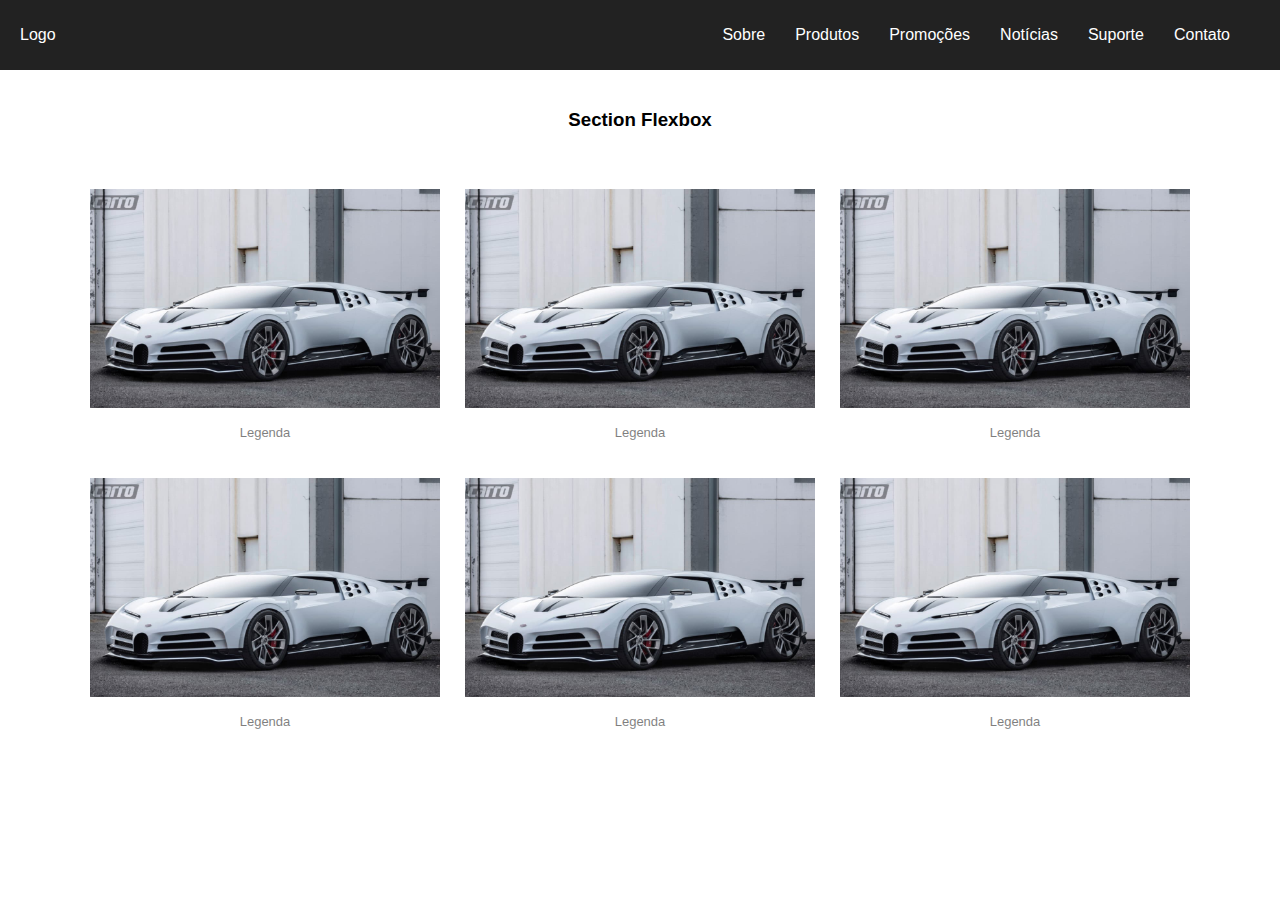
<file: index.html>
<!DOCTYPE HTML>
<html lang="pt">
<head>
<meta charset="utf-8">
  <meta name="author" content="Anthony_hanse_hespanhol">
  <meta name="description" content="você ira presenciar o pior codigo ja feito pela humanidade">
<title>trabalho de Anthony</title>
<meta name="viewport" content="width=device-width, initial-scale=1.0, maximum-scale=1"/>
<link rel="stylesheet" href="css/conserto.css">
<link rel="icon" href="icone/dog_batcheditor_fotor.png" type="image/png">
</head>
<body>
    <header>
        <a href="/"class="logo">Logo</a>
        <nav>
                    <ul>
<li><a href="/">Sobre</a></li>
<li><a href="/">Produtos</a></li>
<li><a href="/">Promoções</a></li>
<li><a href="/">Notícias</a></li>
<li><a href="/">Suporte</a></li>               
<li><a href="/">Contato</a></li>
</ul>        
        </nav>
    </header>
<h3>Section Flexbox</h3>        
<section>
<article>
    <img src="img/buggatti.jpg"class="imagem1">
    <p>Legenda</p>        
</article>
<article>
    <img src="img/buggatti.jpg"class="imagem2">
    <p>Legenda</p>        
</article>
        <article>
            <img src="img/buggatti.jpg"class="imagem3">
            <p>Legenda</p>        
</article>
<article>
    <img src="img/buggatti.jpg"class="imagem4">
    <p>Legenda</p>        
</article>
<article>
            <img src="img/buggatti.jpg"class="imagem5">
    <p>Legenda</p>        
</article>
<article>
    <img src="img/buggatti.jpg"class="imagem6">
    <p>Legenda</p>        
</article>  
    </section>   
    
     
</body>
</html>
</file>
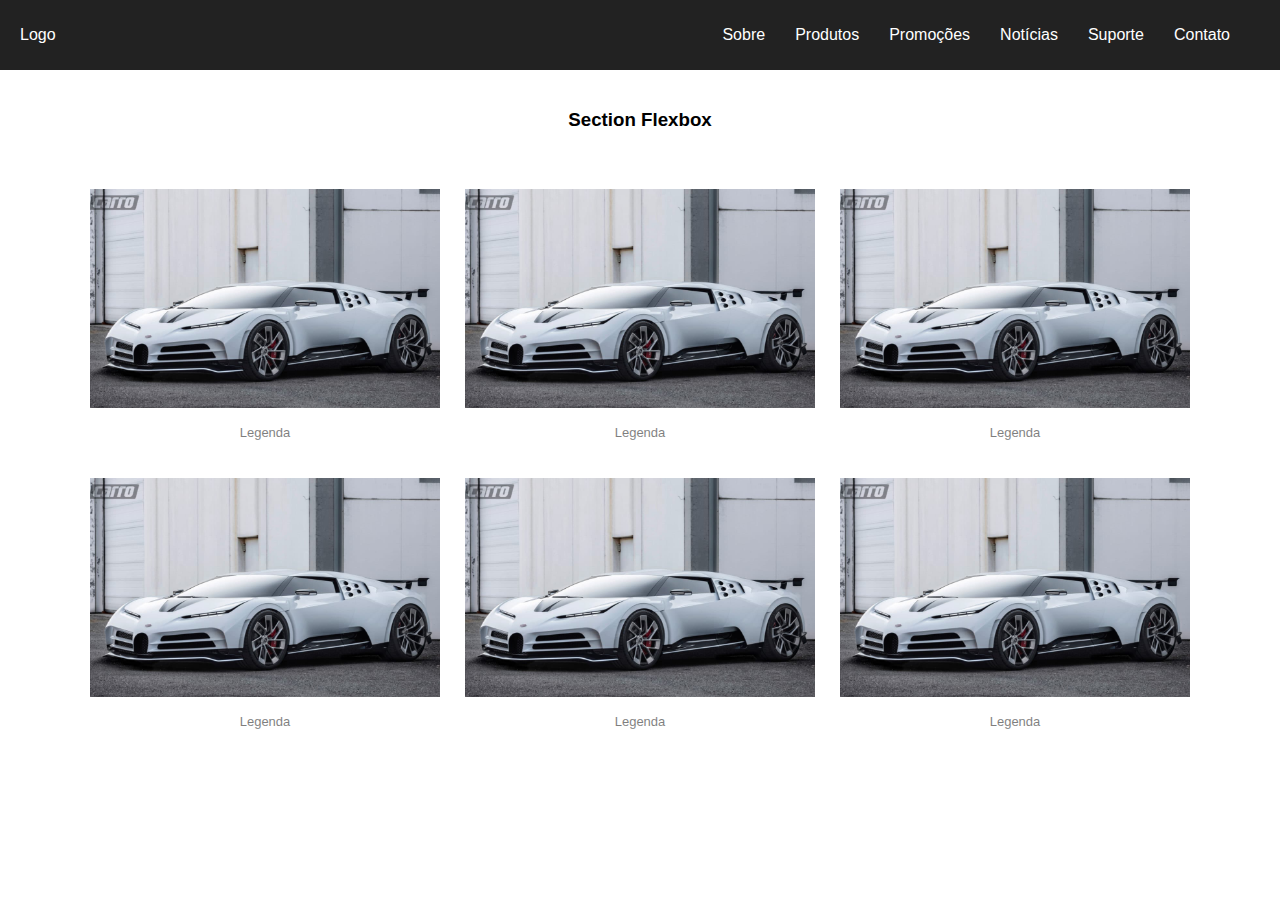
<file: Anthony_Hansen_Hespanhol/index.html>
<!DOCTYPE HTML>
<html lang="pt">
<head>
<meta charset="utf-8">
  <meta name="author" content="Anthony_hanse_hespanhol">
  <meta name="description" content="você ira presenciar o pior codigo ja feito pela humanidade">
<title>Flexbox</title>
<meta name="viewport" content="width=device-width, initial-scale=1.0, maximum-scale=1"/>
<link rel="stylesheet" href="css/conserto.css">
<link rel="icon" href="icone/dog_batcheditor_fotor.png" type="image/png">
</head>
<body>
    <header>
        <a href="/"class="logo">Logo</a>
        <nav>
                    <ul>
<li><a href="/">Sobre</a></li>
<li><a href="/">Produtos</a></li>
<li><a href="/">Promoções</a></li>
<li><a href="/">Notícias</a></li>
<li><a href="/">Suporte</a></li>               
<li><a href="/">Contato</a></li>
</ul>        
        </nav>
    </header>
<h3>Section Flexbox</h3>        
<section>
<article>
    <img src="img/buggatti.jpg"class="imagem1">
    <p>Legenda</p>        
</article>
<article>
    <img src="img/buggatti.jpg"class="imagem2">
    <p>Legenda</p>        
</article>
        <article>
            <img src="img/buggatti.jpg"class="imagem3">
            <p>Legenda</p>        
</article>
<article>
    <img src="img/buggatti.jpg"class="imagem4">
    <p>Legenda</p>        
</article>
<article>
            <img src="img/buggatti.jpg"class="imagem5">
    <p>Legenda</p>        
</article>
<article>
    <img src="img/buggatti.jpg"class="imagem6">
    <p>Legenda</p>        
</article>  
    </section>   
    
     
</body>
</html>
</file>
<file: css/conserto.css>
/* todas as mensagens são para me localizar e caso voce esteja vendo isso pessoalmente 
fale sonho de batata  */
body{
    margin: 0;
    padding: 0;
    box-sizing: border-box;
}
/* talvez consiga ajudar no espaçamento, não coloco muita fé(ps: ajuda um pouco) */
header{
   color: white;
   background-color: #222;
  display: flex;
    justify-content: space-between;
    align-items: center;
    text-align: center;
    padding: 5px 0px;
  
}
/* tive que criar uma clase pra ficar um pouquinho bonito */

.logo{
    padding: 0px 20px;
}
/* josa pra arrumar a fonte e os outro baguio */
a{
   color: white;
   font-size: medium; 
   font-family: Arial, sans-serif;
   text-decoration: none;
   
 
}
/* final da josaaaa */

/* milagre divino pra arrumar o esaçamento das palavras */
  nav ul{
    list-style: none;
 display: flex;
 padding: 5px 50px;
 gap: 30px

  }
  /* terminamos a logo aaaaaaeeeeee */

  /* tcham no texto pricipal */
  /* começo da tortura */
  /* mudança no texto flexbox*/
  h3{
    text-align: center;
    font-family: Arial, sans-serif;
    padding: 20px 0px;
  }
/* mudança na legenda */
  p{ 
    opacity: 0.5;
     text-align: center;
      font-family: Arial, sans-serif;
      font-size: small;
  }
/* ajuste nas imagens */
 
  

 
 /* começo do query */
@media (min-width: 1830px) and (max-width: 1920px) {
section{
    display: flex;
    flex-wrap: wrap;
    gap: 20px;
  padding: 20px 50px;
   justify-content: flex-start;
    
 }
 img{
    width: 300px;
    height: auto;
  

 }
 
.imagem6{
 width: 620px;
 height: auto;
 

  }
  }

  @media (min-width: 1476px) and (max-width: 1830px) {
section{
    display: flex;
    flex-wrap: wrap;
    gap: 20px;
  padding: 20px 50px;
   justify-content: flex-start;
    
 }
 img{
    width: 300px;
    height: auto;
  

 }
 
.imagem6{
 width: 600px;
 height: auto;
 

  }
  .imagem5{
 width: 600px;
 height: auto;
 

  }
  }


 @media (min-width: 1200px) and (max-width: 1476px) {
section{
    display: flex;
    flex-wrap: wrap;
    gap: 25px;
  padding: 20px 50px;
   justify-content: center;
    
 }
 img{
    width: 350px;
    height: auto;
     

 }
 .imagem6{
 width: 350px;
 height: auto;


  }
  .imagem5{
 width: 350px;
 height: auto;
 

  }
}


@media (min-width: 1085px) and (max-width: 1200px) {
section{
    display: flex;
    flex-wrap: wrap;
    gap: 25px;
  padding: 20px 50px;
   justify-content: center;
    
 }
 img{
    width: 290px;
    height: auto;
     

 }
 .imagem6{
 width: 290px;
 height: auto;


  }
  .imagem5{
 width: 290px;
 height: auto;
 

  }
}

@media (min-width: 924px) and (max-width: 1084px){

section{
    display: flex;
    flex-wrap: wrap;
    gap: 24px;
  padding: 20px 50px;
   justify-content: center;
    
 }
 img{
    width: 400px;
    height: auto;
     

 }
 .imagem6{
 width: 400px;
 height: auto;


  }
  .imagem5{
 width: 400px;
 height: auto;

}
}

@media (min-width: 800px) and (max-width: 924px){

section{
    display: flex;
    flex-wrap: wrap;
    gap: 24px;
  padding: 20px 50px;
   justify-content: center;
    
 }
 img{
    width: 300px;
    height: auto;
     

 }
 .imagem6{
 width: 300px;
 height: auto;


  }
  .imagem5{
 width: 300px;
 height: auto;

}
}

@media (min-width: 715px) and (max-width: 800px){

section{
    display: flex;
    flex-wrap: wrap;
    gap: 24px;
  padding: 20px 50px;
   justify-content: center;
    
 }
 img{
    width: 295px;
    height: auto;
     

 }
 .imagem6{
 width: 295px;
 height: auto;


  }
  .imagem5{
 width: 295px;
 height: auto;

}
}

@media (min-width: 669px) and (max-width: 715px){

section{
    display: flex;
    flex-wrap: wrap;
    gap: 24px;
  padding: 20px 50px;
   justify-content: center;
    
 }
 img{
    width: 500px;
    height: auto;
     

 }
 .imagem6{
 width: 500px;
 height: auto;


  }
  .imagem5{
 width: 500px;
 height: auto;

}
}

@media (max-width: 668px){
    .logo{
        padding: 20px 50px;
        font-size: xx-large;
    }
   nav ul{
    display: block;
    font-size: medium;
    padding: 20px 20px;
    justify-content: center;
    align-items: center;
    text-align: left;
    margin: 20px 50px;
    

   }
   li{
    background-color: grey;
    margin: 5px 5px
   
   }

section{
    display: flex;
    flex-wrap: wrap;
    gap: 24px;
    padding: 20px 50px;
    justify-content: center;
 }
 img{
    width: 300px;
    height: auto;
 }
 .imagem6{
 width: 300px;
 height: auto;


  }
  .imagem5{
 width: 300px;
 height: auto;

}
}
/* eu vou ser sincero, eu podia ter feito melhor, com menos linhas e tal mas ta acontecendo
 tanta coisa na minha que ta dificil de respirar, espero que não tenha uma nota destinada ao quao bom é o código porque se não :| */
</file>
<file: Anthony_Hansen_Hespanhol/css/conserto.css>
/* todas as mensagens são para me localizar e caso voce esteja vendo isso pessoalmente 
fale sonho de batata  */
body{
    margin: 0;
    padding: 0;
    box-sizing: border-box;
}
/* talvez consiga ajudar no espaçamento, não coloco muita fé(ps: ajuda um pouco) */
header{
   color: white;
   background-color: #222;
  display: flex;
    justify-content: space-between;
    align-items: center;
    text-align: center;
    padding: 5px 0px;
  
}
/* tive que criar uma clase pra ficar um pouquinho bonito */

.logo{
    padding: 0px 20px;
}
/* josa pra arrumar a fonte e os outro baguio */
a{
   color: white;
   font-size: medium; 
   font-family: Arial, sans-serif;
   text-decoration: none;
   
 
}
/* final da josaaaa */

/* milagre divino pra arrumar o esaçamento das palavras */
  nav ul{
    list-style: none;
 display: flex;
 padding: 5px 50px;
 gap: 30px

  }
  /* terminamos a logo aaaaaaeeeeee */

  /* tcham no texto pricipal */
  /* começo da tortura */
  /* mudança no texto flexbox*/
  h3{
    text-align: center;
    font-family: Arial, sans-serif;
    padding: 20px 0px;
  }
/* mudança na legenda */
  p{ 
    opacity: 0.5;
     text-align: center;
      font-family: Arial, sans-serif;
      font-size: small;
  }
/* ajuste nas imagens */
 
  

 
 /* começo do query */
@media (min-width: 1830px) and (max-width: 1920px) {
section{
    display: flex;
    flex-wrap: wrap;
    gap: 20px;
  padding: 20px 50px;
   justify-content: flex-start;
    
 }
 img{
    width: 300px;
    height: auto;
  

 }
 
.imagem6{
 width: 620px;
 height: auto;
 

  }
  }

  @media (min-width: 1476px) and (max-width: 1830px) {
section{
    display: flex;
    flex-wrap: wrap;
    gap: 20px;
  padding: 20px 50px;
   justify-content: flex-start;
    
 }
 img{
    width: 300px;
    height: auto;
  

 }
 
.imagem6{
 width: 600px;
 height: auto;
 

  }
  .imagem5{
 width: 600px;
 height: auto;
 

  }
  }


 @media (min-width: 1200px) and (max-width: 1476px) {
section{
    display: flex;
    flex-wrap: wrap;
    gap: 25px;
  padding: 20px 50px;
   justify-content: center;
    
 }
 img{
    width: 350px;
    height: auto;
     

 }
 .imagem6{
 width: 350px;
 height: auto;


  }
  .imagem5{
 width: 350px;
 height: auto;
 

  }
}


@media (min-width: 1085px) and (max-width: 1200px) {
section{
    display: flex;
    flex-wrap: wrap;
    gap: 25px;
  padding: 20px 50px;
   justify-content: center;
    
 }
 img{
    width: 290px;
    height: auto;
     

 }
 .imagem6{
 width: 290px;
 height: auto;


  }
  .imagem5{
 width: 290px;
 height: auto;
 

  }
}

@media (min-width: 924px) and (max-width: 1084px){

section{
    display: flex;
    flex-wrap: wrap;
    gap: 24px;
  padding: 20px 50px;
   justify-content: center;
    
 }
 img{
    width: 400px;
    height: auto;
     

 }
 .imagem6{
 width: 400px;
 height: auto;


  }
  .imagem5{
 width: 400px;
 height: auto;

}
}

@media (min-width: 800px) and (max-width: 924px){

section{
    display: flex;
    flex-wrap: wrap;
    gap: 24px;
  padding: 20px 50px;
   justify-content: center;
    
 }
 img{
    width: 300px;
    height: auto;
     

 }
 .imagem6{
 width: 300px;
 height: auto;


  }
  .imagem5{
 width: 300px;
 height: auto;

}
}

@media (min-width: 715px) and (max-width: 800px){

section{
    display: flex;
    flex-wrap: wrap;
    gap: 24px;
  padding: 20px 50px;
   justify-content: center;
    
 }
 img{
    width: 295px;
    height: auto;
     

 }
 .imagem6{
 width: 295px;
 height: auto;


  }
  .imagem5{
 width: 295px;
 height: auto;

}
}

@media (min-width: 669px) and (max-width: 715px){

section{
    display: flex;
    flex-wrap: wrap;
    gap: 24px;
  padding: 20px 50px;
   justify-content: center;
    
 }
 img{
    width: 500px;
    height: auto;
     

 }
 .imagem6{
 width: 500px;
 height: auto;


  }
  .imagem5{
 width: 500px;
 height: auto;

}
}

@media (max-width: 668px){
    .logo{
        padding: 20px 50px;
        font-size: xx-large;
    }
   nav ul{
    display: block;
    font-size: medium;
    padding: 20px 20px;
    justify-content: center;
    align-items: center;
    text-align: left;
    margin: 20px 50px;
    

   }
   li{
    background-color: grey;
    margin: 5px 5px
   
   }

section{
    display: flex;
    flex-wrap: wrap;
    gap: 24px;
    padding: 20px 50px;
    justify-content: center;
 }
 img{
    width: 300px;
    height: auto;
 }
 .imagem6{
 width: 300px;
 height: auto;


  }
  .imagem5{
 width: 300px;
 height: auto;

}
}
/* eu vou ser sincero, eu podia ter feito melhor, com menos linhas e tal mas ta acontecendo
 tanta coisa na minha que ta dificil de respirar, espero que não tenha uma nota destinada ao quao bom é o código porque se não :| */
</file>
